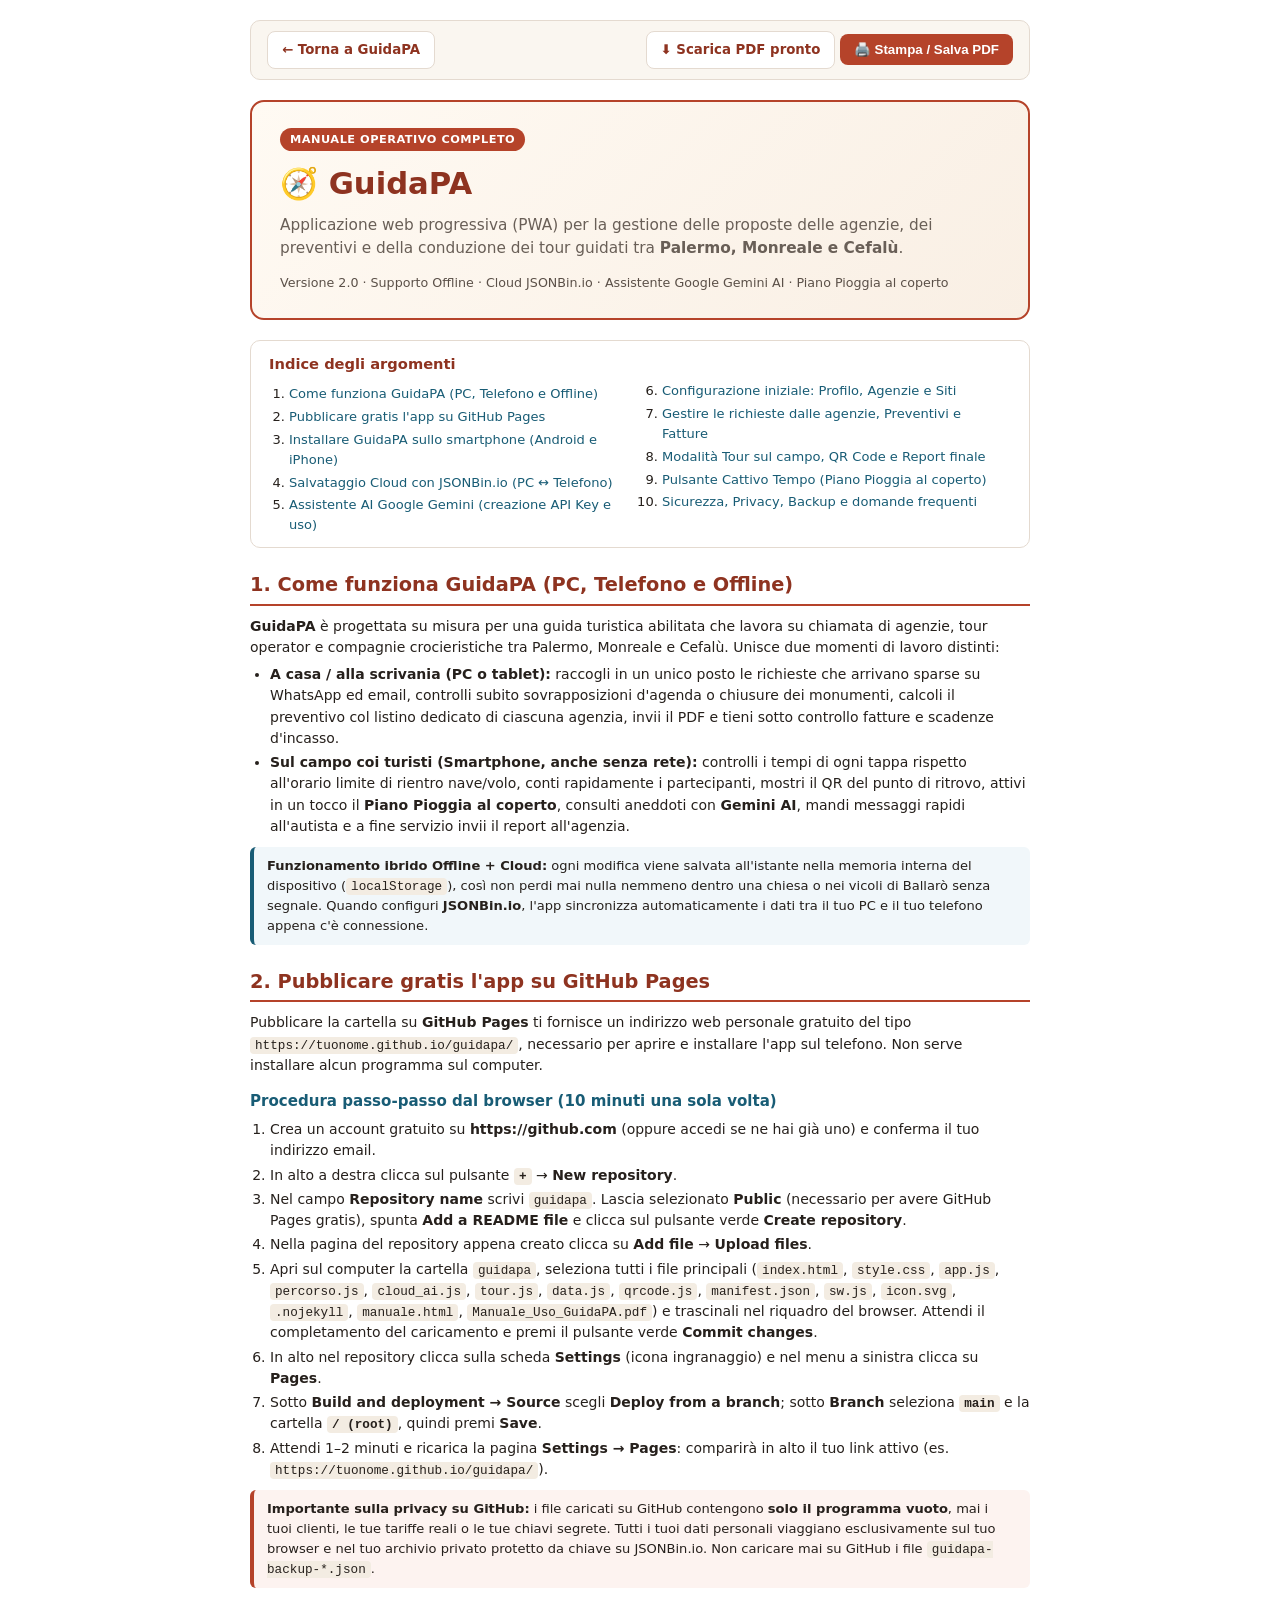
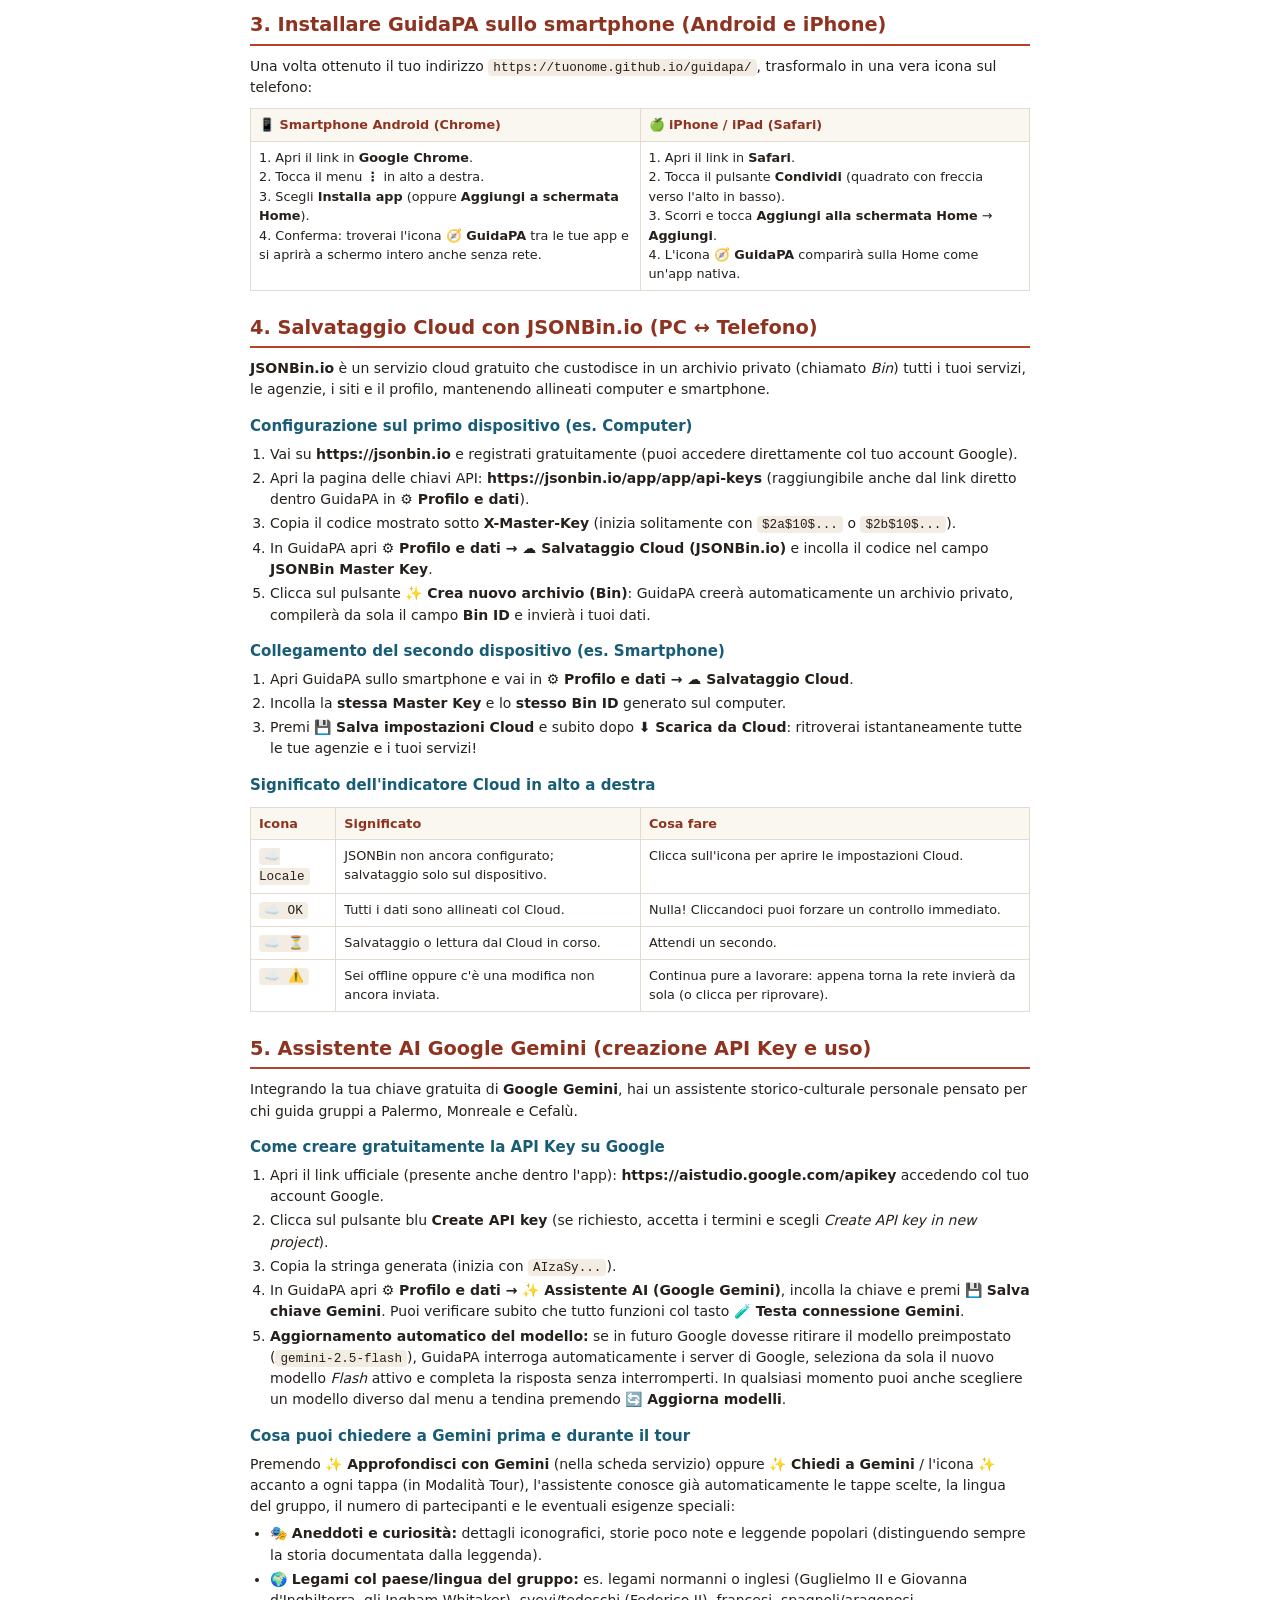
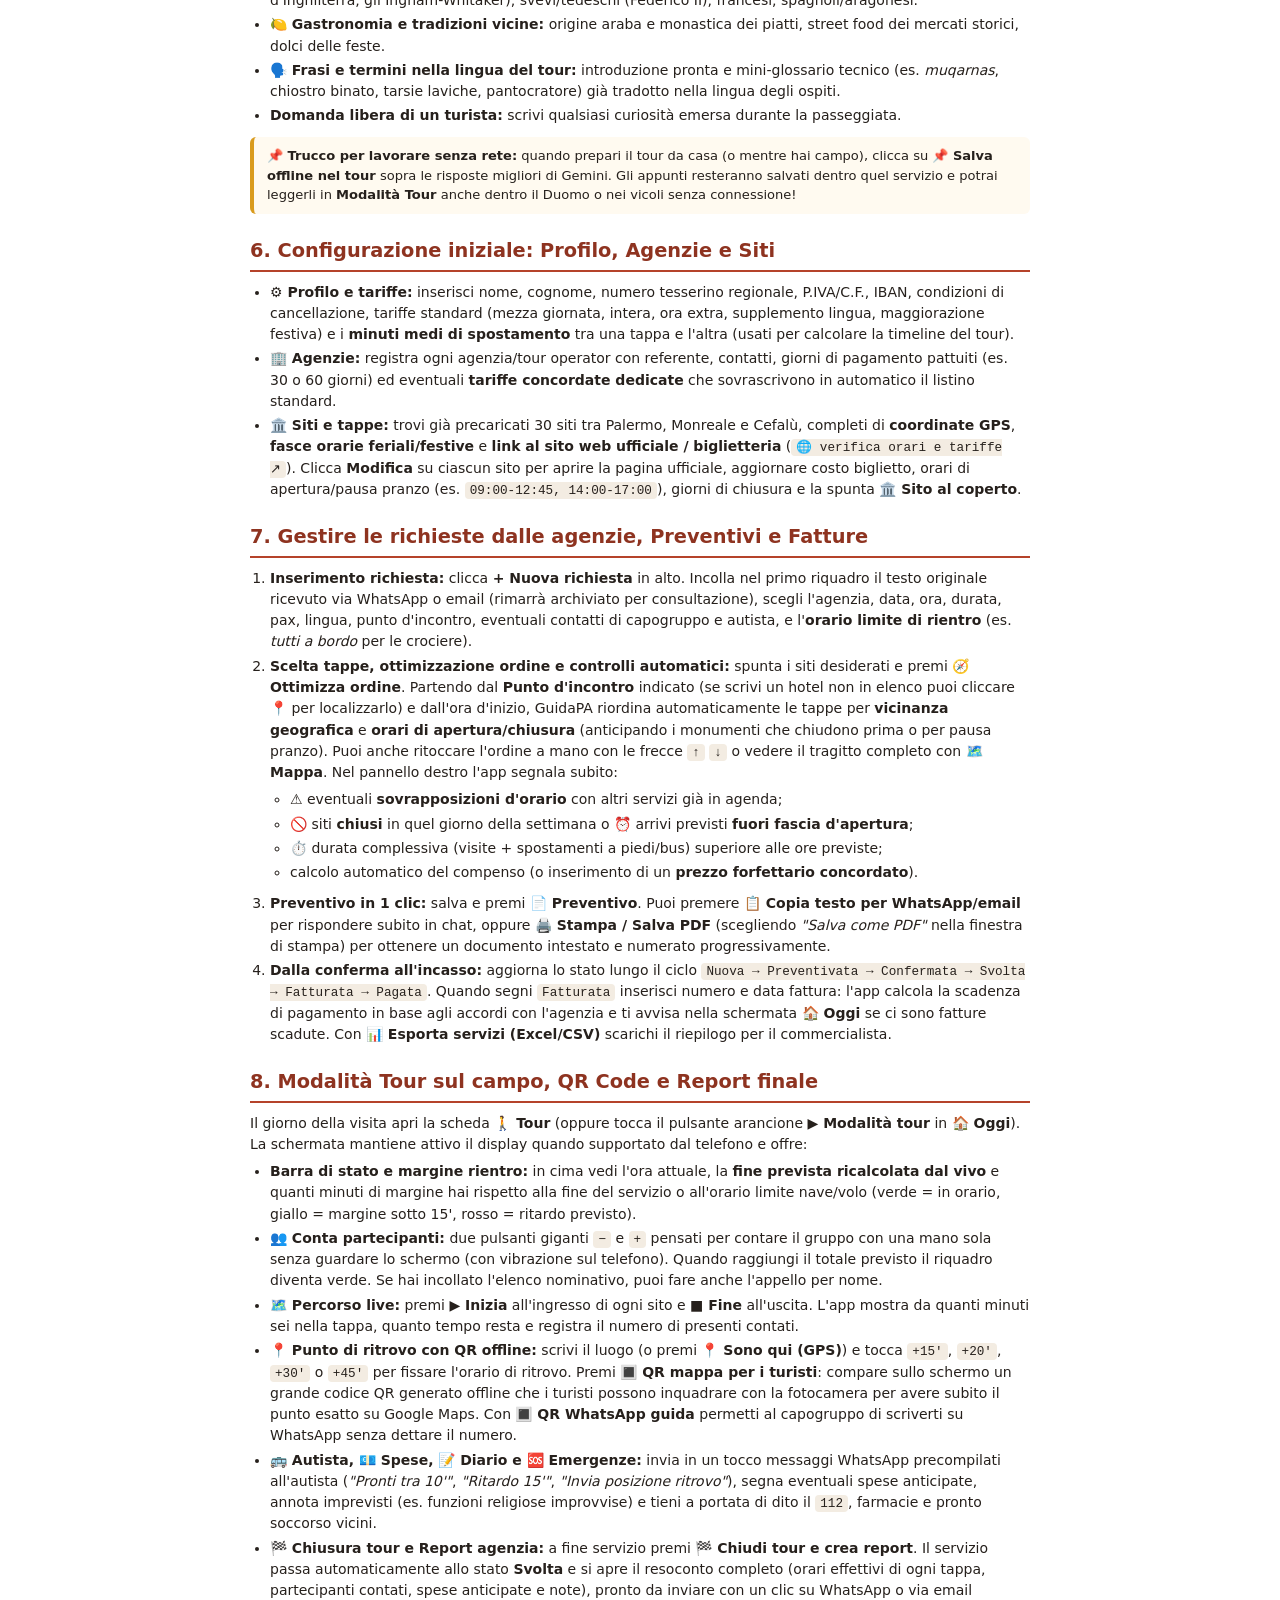
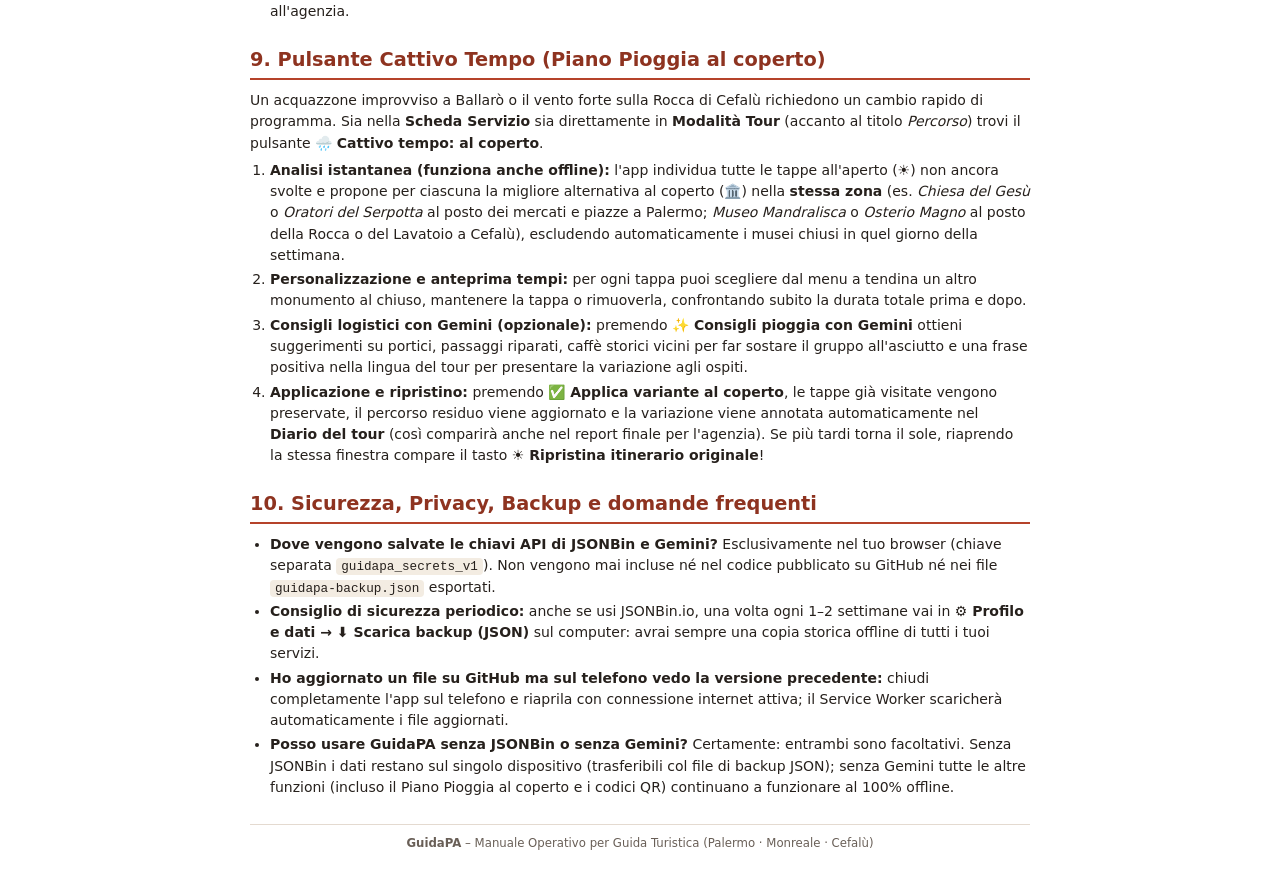
<file: manuale.html>
<!doctype html>
<html lang="it">
<head>
  <meta charset="utf-8">
  <meta name="viewport" content="width=device-width, initial-scale=1">
  <title>Manuale d'Uso – GuidaPA</title>
  <style>
    @page { size: A4; margin: 16mm 15mm; }
    :root {
      --terra: #b5432a;
      --terra-d: #8e3320;
      --oro: #d99b1e;
      --mare: #185c75;
      --txt: #26201c;
      --muted: #695f57;
      --line: #e4dad0;
      --bg-soft: #faf6f0;
    }
    * { box-sizing: border-box; }
    body {
      margin: 0;
      font-family: "Segoe UI", system-ui, -apple-system, Roboto, Arial, sans-serif;
      color: var(--txt);
      line-height: 1.52;
      font-size: 10.5pt;
      background: #fff;
    }
    .wrap { max-width: 820px; margin: 0 auto; padding: 20px; }
    @media print {
      .wrap { max-width: none; padding: 0; }
      .no-print { display: none !important; }
      h2 { break-after: avoid; page-break-after: avoid; }
      h3 { break-after: avoid; page-break-after: avoid; }
      .box, table, .step-card { break-inside: avoid; page-break-inside: avoid; }
      .page-break { break-before: page; page-break-before: always; }
    }
    .top-actions {
      display: flex; justify-content: space-between; align-items: center;
      padding: 10px 16px; background: var(--bg-soft); border: 1px solid var(--line);
      border-radius: 10px; margin-bottom: 20px;
    }
    .btn {
      display: inline-block; padding: 8px 14px; border-radius: 8px;
      background: var(--terra); color: #fff; text-decoration: none; font-weight: 600;
      border: none; cursor: pointer; font-size: 10pt;
    }
    .btn.sec { background: #fff; color: var(--terra-d); border: 1px solid var(--line); }
    .cover {
      border: 2px solid var(--terra);
      border-radius: 14px;
      padding: 26px 28px;
      background: linear-gradient(135deg, #fffaf3 0%, #f9efe4 100%);
      margin-bottom: 20px;
    }
    .cover .tag {
      display: inline-block; background: var(--terra); color: #fff;
      padding: 3px 10px; border-radius: 999px; font-size: 8.5pt; font-weight: 700;
      letter-spacing: .5px; text-transform: uppercase;
    }
    .cover h1 { margin: 10px 0 6px; font-size: 23pt; color: var(--terra-d); }
    .cover p.sub { margin: 0 0 12px; font-size: 11.5pt; color: var(--muted); }
    .toc {
      background: #fff; border: 1px solid var(--line); border-radius: 10px;
      padding: 12px 18px; margin-bottom: 18px;
    }
    .toc h3 { margin: 0 0 6px; color: var(--terra-d); font-size: 11pt; }
    .toc ol { margin: 0; padding-left: 20px; columns: 2; column-gap: 24px; }
    .toc li { margin: 3px 0; font-size: 9.8pt; }
    .toc a { color: var(--mare); text-decoration: none; }
    h2 {
      font-size: 14.5pt; color: var(--terra-d);
      border-bottom: 2px solid var(--terra);
      padding-bottom: 4px; margin: 22px 0 10px;
    }
    h3 { font-size: 11.3pt; color: var(--mare); margin: 14px 0 6px; }
    p { margin: 6px 0; }
    ul, ol { margin: 6px 0 10px; padding-left: 20px; }
    li { margin: 3px 0; }
    code {
      background: #f3ece2; padding: 1px 5px; border-radius: 4px;
      font-family: Consolas, ui-monospace, monospace; font-size: 9.5pt;
    }
    a { color: var(--mare); }
    .box {
      border-left: 4px solid var(--oro); background: #fffaf0;
      padding: 9px 13px; border-radius: 6px; margin: 10px 0; font-size: 9.8pt;
    }
    .box.sec { border-left-color: var(--mare); background: #f1f7fa; }
    .box.warn { border-left-color: var(--terra); background: #fdf3f0; }
    table { width: 100%; border-collapse: collapse; margin: 10px 0; font-size: 9.6pt; }
    th, td { border: 1px solid var(--line); padding: 6px 8px; text-align: left; vertical-align: top; }
    th { background: var(--bg-soft); color: var(--terra-d); font-weight: 700; }
    .badge {
      display: inline-block; padding: 1px 7px; border-radius: 999px;
      font-size: 8.5pt; font-weight: 700; background: #eee;
    }
    footer {
      margin-top: 26px; padding-top: 10px; border-top: 1px solid var(--line);
      font-size: 8.8pt; color: var(--muted); text-align: center;
    }
  </style>
</head>
<body>
<div class="wrap">
  <div class="top-actions no-print">
    <a class="btn sec" href="index.html">← Torna a GuidaPA</a>
    <div>
      <a class="btn sec" href="Manuale_Uso_GuidaPA.pdf" download>⬇️ Scarica PDF pronto</a>
      <button class="btn" onclick="window.print()">🖨️ Stampa / Salva PDF</button>
    </div>
  </div>

  <header class="cover">
    <span class="tag">Manuale Operativo Completo</span>
    <h1>🧭 GuidaPA</h1>
    <p class="sub">Applicazione web progressiva (PWA) per la gestione delle proposte delle agenzie, dei preventivi e della conduzione dei tour guidati tra <b>Palermo, Monreale e Cefalù</b>.</p>
    <p style="margin:0;font-size:9.5pt;color:#5b5048">
      Versione 2.0 · Supporto Offline · Cloud JSONBin.io · Assistente Google Gemini AI · Piano Pioggia al coperto
    </p>
  </header>

  <nav class="toc">
    <h3>Indice degli argomenti</h3>
    <ol>
      <li><a href="#cap1">Come funziona GuidaPA (PC, Telefono e Offline)</a></li>
      <li><a href="#cap2">Pubblicare gratis l'app su GitHub Pages</a></li>
      <li><a href="#cap3">Installare GuidaPA sullo smartphone (Android e iPhone)</a></li>
      <li><a href="#cap4">Salvataggio Cloud con JSONBin.io (PC ↔ Telefono)</a></li>
      <li><a href="#cap5">Assistente AI Google Gemini (creazione API Key e uso)</a></li>
      <li><a href="#cap6">Configurazione iniziale: Profilo, Agenzie e Siti</a></li>
      <li><a href="#cap7">Gestire le richieste dalle agenzie, Preventivi e Fatture</a></li>
      <li><a href="#cap8">Modalità Tour sul campo, QR Code e Report finale</a></li>
      <li><a href="#cap9">Pulsante Cattivo Tempo (Piano Pioggia al coperto)</a></li>
      <li><a href="#cap10">Sicurezza, Privacy, Backup e domande frequenti</a></li>
    </ol>
  </nav>

  <section id="cap1">
    <h2>1. Come funziona GuidaPA (PC, Telefono e Offline)</h2>
    <p><b>GuidaPA</b> è progettata su misura per una guida turistica abilitata che lavora su chiamata di agenzie, tour operator e compagnie crocieristiche tra Palermo, Monreale e Cefalù. Unisce due momenti di lavoro distinti:</p>
    <ul>
      <li><b>A casa / alla scrivania (PC o tablet):</b> raccogli in un unico posto le richieste che arrivano sparse su WhatsApp ed email, controlli subito sovrapposizioni d'agenda o chiusure dei monumenti, calcoli il preventivo col listino dedicato di ciascuna agenzia, invii il PDF e tieni sotto controllo fatture e scadenze d'incasso.</li>
      <li><b>Sul campo coi turisti (Smartphone, anche senza rete):</b> controlli i tempi di ogni tappa rispetto all'orario limite di rientro nave/volo, conti rapidamente i partecipanti, mostri il QR del punto di ritrovo, attivi in un tocco il <b>Piano Pioggia al coperto</b>, consulti aneddoti con <b>Gemini AI</b>, mandi messaggi rapidi all'autista e a fine servizio invii il report all'agenzia.</li>
    </ul>
    <div class="box sec">
      <b>Funzionamento ibrido Offline + Cloud:</b> ogni modifica viene salvata all'istante nella memoria interna del dispositivo (<code>localStorage</code>), così non perdi mai nulla nemmeno dentro una chiesa o nei vicoli di Ballarò senza segnale. Quando configuri <b>JSONBin.io</b>, l'app sincronizza automaticamente i dati tra il tuo PC e il tuo telefono appena c'è connessione.
    </div>
  </section>

  <section id="cap2">
    <h2>2. Pubblicare gratis l'app su GitHub Pages</h2>
    <p>Pubblicare la cartella su <b>GitHub Pages</b> ti fornisce un indirizzo web personale gratuito del tipo <code>https://tuonome.github.io/guidapa/</code>, necessario per aprire e installare l'app sul telefono. Non serve installare alcun programma sul computer.</p>

    <h3>Procedura passo-passo dal browser (10 minuti una sola volta)</h3>
    <ol>
      <li>Crea un account gratuito su <b>https://github.com</b> (oppure accedi se ne hai già uno) e conferma il tuo indirizzo email.</li>
      <li>In alto a destra clicca sul pulsante <b><code>+</code></b> → <b>New repository</b>.</li>
      <li>Nel campo <b>Repository name</b> scrivi <code>guidapa</code>. Lascia selezionato <b>Public</b> (necessario per avere GitHub Pages gratis), spunta <b>Add a README file</b> e clicca sul pulsante verde <b>Create repository</b>.</li>
      <li>Nella pagina del repository appena creato clicca su <b>Add file</b> → <b>Upload files</b>.</li>
      <li>Apri sul computer la cartella <code>guidapa</code>, seleziona tutti i file principali (<code>index.html</code>, <code>style.css</code>, <code>app.js</code>, <code>percorso.js</code>, <code>cloud_ai.js</code>, <code>tour.js</code>, <code>data.js</code>, <code>qrcode.js</code>, <code>manifest.json</code>, <code>sw.js</code>, <code>icon.svg</code>, <code>.nojekyll</code>, <code>manuale.html</code>, <code>Manuale_Uso_GuidaPA.pdf</code>) e trascinali nel riquadro del browser. Attendi il completamento del caricamento e premi il pulsante verde <b>Commit changes</b>.</li>
      <li>In alto nel repository clicca sulla scheda <b>Settings</b> (icona ingranaggio) e nel menu a sinistra clicca su <b>Pages</b>.</li>
      <li>Sotto <b>Build and deployment → Source</b> scegli <b>Deploy from a branch</b>; sotto <b>Branch</b> seleziona <b><code>main</code></b> e la cartella <b><code>/ (root)</code></b>, quindi premi <b>Save</b>.</li>
      <li>Attendi 1–2 minuti e ricarica la pagina <b>Settings → Pages</b>: comparirà in alto il tuo link attivo (es. <code>https://tuonome.github.io/guidapa/</code>).</li>
    </ol>
    <div class="box warn">
      <b>Importante sulla privacy su GitHub:</b> i file caricati su GitHub contengono <b>solo il programma vuoto</b>, mai i tuoi clienti, le tue tariffe reali o le tue chiavi segrete. Tutti i tuoi dati personali viaggiano esclusivamente sul tuo browser e nel tuo archivio privato protetto da chiave su JSONBin.io. Non caricare mai su GitHub i file <code>guidapa-backup-*.json</code>.
    </div>
  </section>

  <section id="cap3">
    <h2>3. Installare GuidaPA sullo smartphone (Android e iPhone)</h2>
    <p>Una volta ottenuto il tuo indirizzo <code>https://tuonome.github.io/guidapa/</code>, trasformalo in una vera icona sul telefono:</p>
    <table>
      <tr>
        <th style="width:50%">📱 Smartphone Android (Chrome)</th>
        <th style="width:50%">🍏 iPhone / iPad (Safari)</th>
      </tr>
      <tr>
        <td>
          1. Apri il link in <b>Google Chrome</b>.<br>
          2. Tocca il menu <b>⋮</b> in alto a destra.<br>
          3. Scegli <b>Installa app</b> (oppure <b>Aggiungi a schermata Home</b>).<br>
          4. Conferma: troverai l'icona <b>🧭 GuidaPA</b> tra le tue app e si aprirà a schermo intero anche senza rete.
        </td>
        <td>
          1. Apri il link in <b>Safari</b>.<br>
          2. Tocca il pulsante <b>Condividi</b> (quadrato con freccia verso l'alto in basso).<br>
          3. Scorri e tocca <b>Aggiungi alla schermata Home</b> → <b>Aggiungi</b>.<br>
          4. L'icona <b>🧭 GuidaPA</b> comparirà sulla Home come un'app nativa.
        </td>
      </tr>
    </table>
  </section>

  <section id="cap4" class="page-break">
    <h2>4. Salvataggio Cloud con JSONBin.io (PC ↔ Telefono)</h2>
    <p><b>JSONBin.io</b> è un servizio cloud gratuito che custodisce in un archivio privato (chiamato <i>Bin</i>) tutti i tuoi servizi, le agenzie, i siti e il profilo, mantenendo allineati computer e smartphone.</p>

    <h3>Configurazione sul primo dispositivo (es. Computer)</h3>
    <ol>
      <li>Vai su <b>https://jsonbin.io</b> e registrati gratuitamente (puoi accedere direttamente col tuo account Google).</li>
      <li>Apri la pagina delle chiavi API: <b>https://jsonbin.io/app/app/api-keys</b> (raggiungibile anche dal link diretto dentro GuidaPA in <b>⚙️ Profilo e dati</b>).</li>
      <li>Copia il codice mostrato sotto <b>X-Master-Key</b> (inizia solitamente con <code>$2a$10$...</code> o <code>$2b$10$...</code>).</li>
      <li>In GuidaPA apri <b>⚙️ Profilo e dati → ☁️ Salvataggio Cloud (JSONBin.io)</b> e incolla il codice nel campo <b>JSONBin Master Key</b>.</li>
      <li>Clicca sul pulsante <b>✨ Crea nuovo archivio (Bin)</b>: GuidaPA creerà automaticamente un archivio privato, compilerà da sola il campo <b>Bin ID</b> e invierà i tuoi dati.</li>
    </ol>

    <h3>Collegamento del secondo dispositivo (es. Smartphone)</h3>
    <ol>
      <li>Apri GuidaPA sullo smartphone e vai in <b>⚙️ Profilo e dati → ☁️ Salvataggio Cloud</b>.</li>
      <li>Incolla la <b>stessa Master Key</b> e lo <b>stesso Bin ID</b> generato sul computer.</li>
      <li>Premi <b>💾 Salva impostazioni Cloud</b> e subito dopo <b>⬇️ Scarica da Cloud</b>: ritroverai istantaneamente tutte le tue agenzie e i tuoi servizi!</li>
    </ol>

    <h3>Significato dell'indicatore Cloud in alto a destra</h3>
    <table>
      <tr><th>Icona</th><th>Significato</th><th>Cosa fare</th></tr>
      <tr><td><code>☁️ Locale</code></td><td>JSONBin non ancora configurato; salvataggio solo sul dispositivo.</td><td>Clicca sull'icona per aprire le impostazioni Cloud.</td></tr>
      <tr><td><code>☁️ OK</code></td><td>Tutti i dati sono allineati col Cloud.</td><td>Nulla! Cliccandoci puoi forzare un controllo immediato.</td></tr>
      <tr><td><code>☁️ ⏳</code></td><td>Salvataggio o lettura dal Cloud in corso.</td><td>Attendi un secondo.</td></tr>
      <tr><td><code>☁️ ⚠️</code></td><td>Sei offline oppure c'è una modifica non ancora inviata.</td><td>Continua pure a lavorare: appena torna la rete invierà da sola (o clicca per riprovare).</td></tr>
    </table>
  </section>

  <section id="cap5">
    <h2>5. Assistente AI Google Gemini (creazione API Key e uso)</h2>
    <p>Integrando la tua chiave gratuita di <b>Google Gemini</b>, hai un assistente storico-culturale personale pensato per chi guida gruppi a Palermo, Monreale e Cefalù.</p>

    <h3>Come creare gratuitamente la API Key su Google</h3>
    <ol>
      <li>Apri il link ufficiale (presente anche dentro l'app): <b>https://aistudio.google.com/apikey</b> accedendo col tuo account Google.</li>
      <li>Clicca sul pulsante blu <b>Create API key</b> (se richiesto, accetta i termini e scegli <i>Create API key in new project</i>).</li>
      <li>Copia la stringa generata (inizia con <code>AIzaSy...</code>).</li>
      <li>In GuidaPA apri <b>⚙️ Profilo e dati → ✨ Assistente AI (Google Gemini)</b>, incolla la chiave e premi <b>💾 Salva chiave Gemini</b>. Puoi verificare subito che tutto funzioni col tasto <b>🧪 Testa connessione Gemini</b>.</li>
      <li><b>Aggiornamento automatico del modello:</b> se in futuro Google dovesse ritirare il modello preimpostato (<code>gemini-2.5-flash</code>), GuidaPA interroga automaticamente i server di Google, seleziona da sola il nuovo modello <i>Flash</i> attivo e completa la risposta senza interromperti. In qualsiasi momento puoi anche scegliere un modello diverso dal menu a tendina premendo <b>🔄 Aggiorna modelli</b>.</li>
    </ol>

    <h3>Cosa puoi chiedere a Gemini prima e durante il tour</h3>
    <p>Premendo <b>✨ Approfondisci con Gemini</b> (nella scheda servizio) oppure <b>✨ Chiedi a Gemini</b> / l'icona <b>✨</b> accanto a ogni tappa (in Modalità Tour), l'assistente conosce già automaticamente le tappe scelte, la lingua del gruppo, il numero di partecipanti e le eventuali esigenze speciali:</p>
    <ul>
      <li><b>🎭 Aneddoti e curiosità:</b> dettagli iconografici, storie poco note e leggende popolari (distinguendo sempre la storia documentata dalla leggenda).</li>
      <li><b>🌍 Legami col paese/lingua del gruppo:</b> es. legami normanni o inglesi (Guglielmo II e Giovanna d'Inghilterra, gli Ingham-Whitaker), svevi/tedeschi (Federico II), francesi, spagnoli/aragonesi.</li>
      <li><b>🍋 Gastronomia e tradizioni vicine:</b> origine araba e monastica dei piatti, street food dei mercati storici, dolci delle feste.</li>
      <li><b>🗣️ Frasi e termini nella lingua del tour:</b> introduzione pronta e mini-glossario tecnico (es. <i>muqarnas</i>, chiostro binato, tarsie laviche, pantocratore) già tradotto nella lingua degli ospiti.</li>
      <li><b>Domanda libera di un turista:</b> scrivi qualsiasi curiosità emersa durante la passeggiata.</li>
    </ul>
    <div class="box">
      <b>📌 Trucco per lavorare senza rete:</b> quando prepari il tour da casa (o mentre hai campo), clicca su <b>📌 Salva offline nel tour</b> sopra le risposte migliori di Gemini. Gli appunti resteranno salvati dentro quel servizio e potrai leggerli in <b>Modalità Tour</b> anche dentro il Duomo o nei vicoli senza connessione!
    </div>
  </section>

  <section id="cap6" class="page-break">
    <h2>6. Configurazione iniziale: Profilo, Agenzie e Siti</h2>
    <ul>
      <li><b>⚙️ Profilo e tariffe:</b> inserisci nome, cognome, numero tesserino regionale, P.IVA/C.F., IBAN, condizioni di cancellazione, tariffe standard (mezza giornata, intera, ora extra, supplemento lingua, maggiorazione festiva) e i <b>minuti medi di spostamento</b> tra una tappa e l'altra (usati per calcolare la timeline del tour).</li>
      <li><b>🏢 Agenzie:</b> registra ogni agenzia/tour operator con referente, contatti, giorni di pagamento pattuiti (es. 30 o 60 giorni) ed eventuali <b>tariffe concordate dedicate</b> che sovrascrivono in automatico il listino standard.</li>
      <li><b>🏛️ Siti e tappe:</b> trovi già precaricati 30 siti tra Palermo, Monreale e Cefalù, completi di <b>coordinate GPS</b>, <b>fasce orarie feriali/festive</b> e <b>link al sito web ufficiale / biglietteria</b> (<code>🌐 verifica orari e tariffe ↗</code>). Clicca <b>Modifica</b> su ciascun sito per aprire la pagina ufficiale, aggiornare costo biglietto, orari di apertura/pausa pranzo (es. <code>09:00-12:45, 14:00-17:00</code>), giorni di chiusura e la spunta <b>🏛️ Sito al coperto</b>.</li>
    </ul>
  </section>

  <section id="cap7">
    <h2>7. Gestire le richieste dalle agenzie, Preventivi e Fatture</h2>
    <ol>
      <li><b>Inserimento richiesta:</b> clicca <b>+ Nuova richiesta</b> in alto. Incolla nel primo riquadro il testo originale ricevuto via WhatsApp o email (rimarrà archiviato per consultazione), scegli l'agenzia, data, ora, durata, pax, lingua, punto d'incontro, eventuali contatti di capogruppo e autista, e l'<b>orario limite di rientro</b> (es. <i>tutti a bordo</i> per le crociere).</li>
      <li><b>Scelta tappe, ottimizzazione ordine e controlli automatici:</b> spunta i siti desiderati e premi <b>🧭 Ottimizza ordine</b>. Partendo dal <b>Punto d'incontro</b> indicato (se scrivi un hotel non in elenco puoi cliccare <b>📍</b> per localizzarlo) e dall'ora d'inizio, GuidaPA riordina automaticamente le tappe per <b>vicinanza geografica</b> e <b>orari di apertura/chiusura</b> (anticipando i monumenti che chiudono prima o per pausa pranzo). Puoi anche ritoccare l'ordine a mano con le frecce <code>↑</code> <code>↓</code> o vedere il tragitto completo con <b>🗺️ Mappa</b>. Nel pannello destro l'app segnala subito:
        <ul>
          <li>⚠️ eventuali <b>sovrapposizioni d'orario</b> con altri servizi già in agenda;</li>
          <li>🚫 siti <b>chiusi</b> in quel giorno della settimana o ⏰ arrivi previsti <b>fuori fascia d'apertura</b>;</li>
          <li>⏱️ durata complessiva (visite + spostamenti a piedi/bus) superiore alle ore previste;</li>
          <li>calcolo automatico del compenso (o inserimento di un <b>prezzo forfettario concordato</b>).</li>
        </ul>
      </li>
      <li><b>Preventivo in 1 clic:</b> salva e premi <b>📄 Preventivo</b>. Puoi premere <b>📋 Copia testo per WhatsApp/email</b> per rispondere subito in chat, oppure <b>🖨️ Stampa / Salva PDF</b> (scegliendo <i>"Salva come PDF"</i> nella finestra di stampa) per ottenere un documento intestato e numerato progressivamente.</li>
      <li><b>Dalla conferma all'incasso:</b> aggiorna lo stato lungo il ciclo <code>Nuova → Preventivata → Confermata → Svolta → Fatturata → Pagata</code>. Quando segni <code>Fatturata</code> inserisci numero e data fattura: l'app calcola la scadenza di pagamento in base agli accordi con l'agenzia e ti avvisa nella schermata <b>🏠 Oggi</b> se ci sono fatture scadute. Con <b>📊 Esporta servizi (Excel/CSV)</b> scarichi il riepilogo per il commercialista.</li>
    </ol>
  </section>

  <section id="cap8" class="page-break">
    <h2>8. Modalità Tour sul campo, QR Code e Report finale</h2>
    <p>Il giorno della visita apri la scheda <b>🚶 Tour</b> (oppure tocca il pulsante arancione <b>▶ Modalità tour</b> in <b>🏠 Oggi</b>). La schermata mantiene attivo il display quando supportato dal telefono e offre:</p>
    <ul>
      <li><b>Barra di stato e margine rientro:</b> in cima vedi l'ora attuale, la <b>fine prevista ricalcolata dal vivo</b> e quanti minuti di margine hai rispetto alla fine del servizio o all'orario limite nave/volo (verde = in orario, giallo = margine sotto 15', rosso = ritardo previsto).</li>
      <li><b>👥 Conta partecipanti:</b> due pulsanti giganti <code>−</code> e <code>+</code> pensati per contare il gruppo con una mano sola senza guardare lo schermo (con vibrazione sul telefono). Quando raggiungi il totale previsto il riquadro diventa verde. Se hai incollato l'elenco nominativo, puoi fare anche l'appello per nome.</li>
      <li><b>🗺️ Percorso live:</b> premi <b>▶ Inizia</b> all'ingresso di ogni sito e <b>■ Fine</b> all'uscita. L'app mostra da quanti minuti sei nella tappa, quanto tempo resta e registra il numero di presenti contati.</li>
      <li><b>📍 Punto di ritrovo con QR offline:</b> scrivi il luogo (o premi <b>📍 Sono qui (GPS)</b>) e tocca <code>+15'</code>, <code>+20'</code>, <code>+30'</code> o <code>+45'</code> per fissare l'orario di ritrovo. Premi <b>🔳 QR mappa per i turisti</b>: compare sullo schermo un grande codice QR generato offline che i turisti possono inquadrare con la fotocamera per avere subito il punto esatto su Google Maps. Con <b>🔳 QR WhatsApp guida</b> permetti al capogruppo di scriverti su WhatsApp senza dettare il numero.</li>
      <li><b>🚌 Autista, 💶 Spese, 📝 Diario e 🆘 Emergenze:</b> invia in un tocco messaggi WhatsApp precompilati all'autista (<i>"Pronti tra 10'"</i>, <i>"Ritardo 15'"</i>, <i>"Invia posizione ritrovo"</i>), segna eventuali spese anticipate, annota imprevisti (es. funzioni religiose improvvise) e tieni a portata di dito il <code>112</code>, farmacie e pronto soccorso vicini.</li>
      <li><b>🏁 Chiusura tour e Report agenzia:</b> a fine servizio premi <b>🏁 Chiudi tour e crea report</b>. Il servizio passa automaticamente allo stato <b>Svolta</b> e si apre il resoconto completo (orari effettivi di ogni tappa, partecipanti contati, spese anticipate e note), pronto da inviare con un clic su WhatsApp o via email all'agenzia.</li>
    </ul>
  </section>

  <section id="cap9">
    <h2>9. Pulsante Cattivo Tempo (Piano Pioggia al coperto)</h2>
    <p>Un acquazzone improvviso a Ballarò o il vento forte sulla Rocca di Cefalù richiedono un cambio rapido di programma. Sia nella <b>Scheda Servizio</b> sia direttamente in <b>Modalità Tour</b> (accanto al titolo <i>Percorso</i>) trovi il pulsante <b>🌧️ Cattivo tempo: al coperto</b>.</p>
    <ol>
      <li><b>Analisi istantanea (funziona anche offline):</b> l'app individua tutte le tappe all'aperto (☀️) non ancora svolte e propone per ciascuna la migliore alternativa al coperto (🏛️) nella <b>stessa zona</b> (es. <i>Chiesa del Gesù</i> o <i>Oratori del Serpotta</i> al posto dei mercati e piazze a Palermo; <i>Museo Mandralisca</i> o <i>Osterio Magno</i> al posto della Rocca o del Lavatoio a Cefalù), escludendo automaticamente i musei chiusi in quel giorno della settimana.</li>
      <li><b>Personalizzazione e anteprima tempi:</b> per ogni tappa puoi scegliere dal menu a tendina un altro monumento al chiuso, mantenere la tappa o rimuoverla, confrontando subito la durata totale prima e dopo.</li>
      <li><b>Consigli logistici con Gemini (opzionale):</b> premendo <b>✨ Consigli pioggia con Gemini</b> ottieni suggerimenti su portici, passaggi riparati, caffè storici vicini per far sostare il gruppo all'asciutto e una frase positiva nella lingua del tour per presentare la variazione agli ospiti.</li>
      <li><b>Applicazione e ripristino:</b> premendo <b>✅ Applica variante al coperto</b>, le tappe già visitate vengono preservate, il percorso residuo viene aggiornato e la variazione viene annotata automaticamente nel <b>Diario del tour</b> (così comparirà anche nel report finale per l'agenzia). Se più tardi torna il sole, riaprendo la stessa finestra compare il tasto <b>☀️ Ripristina itinerario originale</b>!</li>
    </ol>
  </section>

  <section id="cap10">
    <h2>10. Sicurezza, Privacy, Backup e domande frequenti</h2>
    <ul>
      <li><b>Dove vengono salvate le chiavi API di JSONBin e Gemini?</b> Esclusivamente nel tuo browser (chiave separata <code>guidapa_secrets_v1</code>). Non vengono mai incluse né nel codice pubblicato su GitHub né nei file <code>guidapa-backup.json</code> esportati.</li>
      <li><b>Consiglio di sicurezza periodico:</b> anche se usi JSONBin.io, una volta ogni 1–2 settimane vai in <b>⚙️ Profilo e dati → ⬇️ Scarica backup (JSON)</b> sul computer: avrai sempre una copia storica offline di tutti i tuoi servizi.</li>
      <li><b>Ho aggiornato un file su GitHub ma sul telefono vedo la versione precedente:</b> chiudi completamente l'app sul telefono e riaprila con connessione internet attiva; il Service Worker scaricherà automaticamente i file aggiornati.</li>
      <li><b>Posso usare GuidaPA senza JSONBin o senza Gemini?</b> Certamente: entrambi sono facoltativi. Senza JSONBin i dati restano sul singolo dispositivo (trasferibili col file di backup JSON); senza Gemini tutte le altre funzioni (incluso il Piano Pioggia al coperto e i codici QR) continuano a funzionare al 100% offline.</li>
    </ul>
  </section>

  <footer>
    <b>GuidaPA</b> – Manuale Operativo per Guida Turistica (Palermo · Monreale · Cefalù)
  </footer>
</div>
</body>
</html>
</file>
